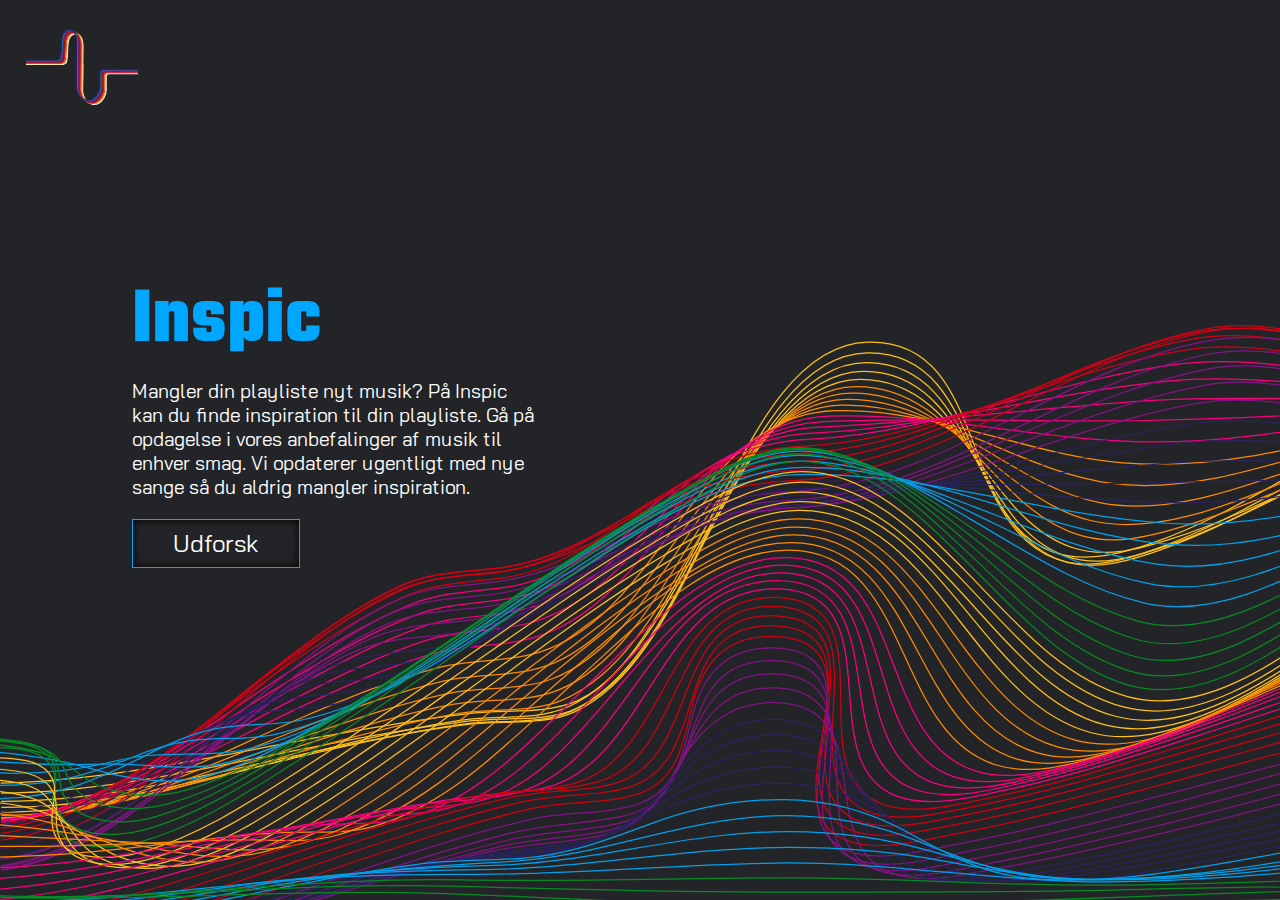
<file: index.html>
<!DOCTYPE html>
<html lang="da">
  <head>
    <meta charset="UTF-8" />
    <meta http-equiv="X-UA-Compatible" content="IE=edge" />
    <meta name="viewport" content="width=device-width, initial-scale=1.0" />
    <meta name="“robots”" content="“no" index” />
    <link rel="icon" type="image/svg+xml" href="billeder/favikon.svg" />
    <link rel="preconnect" href="https://fonts.googleapis.com" />
    <link rel="preconnect" href="https://fonts.gstatic.com" crossorigin />
    <link
      href="https://fonts.googleapis.com/css2?family=Bai+Jamjuree:ital,wght@0,200;0,300;0,400;0,500;0,600;0,700;1,200;1,300;1,400;1,500;1,600;1,700&family=Teko:wght@300;400;500;600&display=swap"
      rel="stylesheet"
    />
    <link rel="stylesheet" href="style.css" />
    <title>Forside</title>
  </head>
  <body class="forside">
    <header>
      <div class="logo">
        <a href="index.html"
          ><img src="billeder/logo_udenbaggrund.svg" alt="logo"
        /></a>
      </div>
    </header>

    <main>
      <section id="firstsection">
        <div class="splash">
          <h1>Inspic</h1>
          <p>
            Mangler din playliste nyt musik? På Inspic kan du finde inspiration
            til din playliste. Gå på opdagelse i vores anbefalinger af musik til
            enhver smag. Vi opdaterer ugentligt med nye sange så du aldrig
            mangler inspiration.
          </p>
          <a href="musik.html">Udforsk</a>
        </div>
      </section>
    </main>
  </body>
</html>
</file>
<file: style.css>
/* ------------------------------------------ fælles ------------------------------------------- */

* {
  margin: 0;
  box-sizing: border-box;
}

img {
  max-width: 100%;
}

h1 {
  font-family: "Teko", sans-serif;
  font-size: 3.5rem;
  color: white;
}

h2 {
  font-family: "Teko", sans-serif;
  font-size: 2.8rem;
  color: white;
}

h3 {
  font-family: "Teko", sans-serif;
  font-size: 1.4rem;
  color: white;
}

h4 {
  font-family: "Teko", sans-serif;
  font-size: 1.1rem;
  color: white;
}

p {
  font-family: "Bai Jamjuree", sans-serif;
  font-size: 1rem;
  color: white;
}

@media (min-width: 600px) {
  h1 {
    font-family: "Teko", sans-serif;
    font-size: 6rem;
    color: white;
  }

  h2 {
    font-family: "Teko", sans-serif;
    font-size: 4rem;
    color: white;
  }

  h3 {
    font-family: "Teko", sans-serif;
    font-size: 3rem;
    color: white;
  }

  h4 {
    font-family: "Teko", sans-serif;
    font-size: 2rem;
    color: white;
  }

  p {
    font-family: "Bai Jamjuree", sans-serif;
    font-size: 1.2rem;
    color: white;
  }
}

/* ------------------------------------------ header ------------------------------------------- */

header {
  background-color: #232427;
  display: flex;
  justify-content: space-between;
  padding: 2%;
  padding-right: 15%;
  align-items: center;
  max-height: 150px;
  position: fixed;
}

.side2 header {
  position: relative;
  /* boxshadow */
  -moz-box-shadow: 2px 2px 5px 0px black;
  -webkit-box-shadow: 2px 2px 5px 0px black;
  box-shadow: 2px 2px 5px 0px black;
}

a {
  text-decoration: none;
  font-family: "Bai Jamjuree", sans-serif;
  color: white;
  font-size: 1rem;
}

nav a {
  border: solid 1.5px #00a7ff;
  padding-inline: 50%;
  padding-block: 5%;
}
/* -------- hover - knap ----------- */
nav a:hover {
  background-color: #00a7ff;
  padding-inline: 50%;
  padding-block: 5%;
}
.logo img {
  width: 25%;
}

@media (min-width: 600px) {
  header {
    background-color: #232427;
    display: flex;
    justify-content: space-between;
    padding-inline: 2%;
    padding-right: 10%;
    align-items: center;
  }

  a {
    text-decoration: none;
    font-family: "Bai Jamjuree", sans-serif;
    color: white;
    font-size: 1rem;
  }

  nav a {
    border: solid 1.5px #00a7ff;
    padding-inline: 60%;
    padding-block: 5%;
  }
  nav a :hover {
    background-color: #00a7ff;
    padding-inline: 60%;
    padding-block: 5%;
  }
  .logo img {
    width: 10%;
  }

  a {
    font-size: 2rem;
  }
}

/* ------------------------------------------ forside ------------------------------------------- */
html .forside {
  background-color: #232427;
}
#firstsection {
  width: 100%;
  height: 100vh;
  background-image: url(billeder/splash.svg);
  background-color: #232427;
  background-size: cover;
  padding: 30px;
}

.splash h1 {
  font-family: Teko;
  font-size: 5rem;
  color: #00a7ff;
}

.splash p {
  margin-bottom: 30px;
}

.splash {
  margin-top: 35%;
}

.splash a {
  border: solid 1.5px #00a7ff;
  padding-inline: 10%;
  padding-block: 2%;
  font-size: 1.5rem;
  /* innershadow */
  -moz-box-shadow: inset 0 0 10px black;
  -webkit-box-shadow: inset 0 0 10px black;
  box-shadow: inset 0 0 10px black;
}
.splash a:hover {
  background-color: #00a7ff;
  padding-inline: 10%;
  padding-block: 2%;
}

@media (min-width: 1000px) {
  #firstsection {
    width: 100%;
    height: 100vh;
    background-image: url(billeder/splash.svg);
    background-color: #232427;
    background-size: cover;
    display: grid;
    grid-template-columns: repeat(12, 1fr);
    grid-template-rows: repeat(8, 1fr);
  }

  .splash {
    color: white;
    grid-column: 2/6;
    grid-row: 4;
    margin-top: 0%;
  }
}

/* ------------------------------------------ side 2 ------------------------------------------- */

html .side2 {
  background-color: #26272e;
}

.side2 nav button {
  font-family: "Teko", sans-serif;
}

.genre {
  font-size: 1rem;
  padding-top: 5%;
}
hr {
  border: #00a7ff 0.5px solid;
  margin-inline: 5%;
  margin-block: 5%;
}

article {
  /* styling - farve, inner shadow, padding osv. */
  background-color: #232427;
  margin-bottom: 5%;
  padding-inline: 2%;
  padding-bottom: 5%;
  box-shadow: #00a7ff;
  /* innershadow */
  -moz-box-shadow: inset 0 0 5px black;
  -webkit-box-shadow: inset 0 0 5px black;
  box-shadow: inset 0 0 5px black;
}
@media (max-width: 600px) {
  article {
    /* styling i grid i en liste form */
    display: grid;
    grid-template-columns: 1fr 1fr 1fr 1fr;
    grid-template-rows: 1fr 1fr 1fr;
    align-items: center;
    gap: 10px;
    background-color: #232427;
    margin-bottom: 5%;
    padding-inline: 2%;
    padding-bottom: 5%;
    box-shadow: #00a7ff;
    margin-left: 15px;
    margin-right: 15px;
  }

  article img {
    grid-column: 1/2;
    grid-row: 1/4;
    width: 100%;
  }
  article .sang {
    grid-column: 2/4;
    grid-row: 1/2;
    margin-top: 5%;
  }

  article .kunstner {
    grid-column: 2/4;
    grid-row: 2/3;
  }

  article .genre {
    grid-column: 2/4;
    grid-row: 3/4;
  }
}

h2 {
  text-align: center;
  padding-block: 10%;
}

@media (min-width: 600px) {
  .side2 nav {
    display: flex;
    flex-flow: wrap;
    gap: 20px;
    text-align: center;
    padding-inline: 5%;
    margin-bottom: 5%;
  }
}

button {
  background-color: #26272e;
  /* border: #00a7ff solid 1px; */
  border: none;
  color: white;
}
.valgt {
  /* valgt i filter menu */
  background-color: #26272e;
  color: #00a7ff;
  border: #00a7ff solid 1px;
  padding: 3%;
  text-decoration: none;
  /* innershadow */
  -moz-box-shadow: inset 0 0 10px black;
  -webkit-box-shadow: inset 0 0 10px black;
  box-shadow: inset 0 0 10px black;
}

.mere {
  /* læs mere - knap */
  border: #00a7ff solid 1px;
  color: #00a7ff;
  margin-top: 10px;
  padding: 5px;
  grid-column: 4;
  grid-row: 2;
  /* innershadow */
  -moz-box-shadow: inset 0 0 5px black;
  -webkit-box-shadow: inset 0 0 5px black;
  box-shadow: inset 0 0 5px black;
}

button:hover {
  background-color: #00a7ff;
  color: white;
}

.side2 nav button:hover {
  /* innershadow*/
  -moz-box-shadow: inset 0 0 5px black;
  -webkit-box-shadow: inset 0 0 5px black;
  box-shadow: inset 0 0 5px black;
}
@media (min-width: 600px) {
  h2 {
    padding-block: 5%;
  }
  .side2 nav {
    display: flex;
    flex-flow: wrap;
    justify-content: space-between;
    gap: 10px;
    text-align: center;
  }

  .side2 nav button {
    font-size: 1.5rem;
  }
  .valgt {
    background-color: #26272e;
    color: white;
    border: #00a7ff solid 1px;
    padding: 2%;
    text-decoration: none;
  }

  #container {
    /* desktop vises article i et grid med kolloner af 4 - data ligger sig under hinanden*/
    display: grid;
    grid-template-columns: 1fr 1fr 1fr 1fr;
    grid-template-rows: auto;
    gap: 20px;
    margin-inline: 5%;
  }

  article {
    padding-inline: 5%;
  }

  article .billede {
    padding-top: 5%;
  }
}

/* ------------------------------------------ DropDown Menu ------------------------------------------- */
/* dropdown knappen vises ikke */
.dropbtn {
  display: none;
}

@media (max-width: 599px) {
  /* brugermenuen vises i media query på under 599 px */
  .dropbtn {
    display: block;
    font-size: 1.5rem;
    margin-left: 15px;
    font-family: "Teko", sans-serif;
    padding: 2%;
    /* innershadow */
    -moz-box-shadow: inset 0 0 5px black;
    -webkit-box-shadow: inset 0 0 5px black;
    box-shadow: inset 0 0 5px black;
  }

  .dropdownElementer {
    display: none;
    position: absolute;
  }

  .dropdownElementer button {
    /* brugermenu knapperne styling */
    display: block;
    color: #ffffff;
    padding: 0px 10px;
    /* background-color: #3c3e49; */
    background-color: #232427;
    font-size: 1.5rem;
  }

  .show {
    display: flex;
    flex-flow: column;
    /* flex-basis: 5px; */
    justify-content: center;
  }
}

/* ------------------------------------------ popup ------------------------------------------- */
/* mobile version */
#singleView {
  display: none; /*vinduet er lukket*/
  position: fixed; /*ligger sig ovenpå sidens indhold*/
  left: 0;
  top: 0;
  width: 100vw;
  height: 100vh;
  background-color: #eff3ff56; /*lysere baggrund så siden bagved ikke er i fokus*/
}

#singleView article {
  /* styling af articlens data i popup */
  width: 45vh;
  height: auto;
  margin: 4rem auto;
  border-radius: 4px;
  padding: 12px;
  background-color: #232427;
  border: 2px solid black;
  display: flex;
  flex-direction: column;
}

#singleView img {
  /* styling af billedet i popup */
  width: 50%;
  margin-left: auto;
  margin-right: auto;
  padding-bottom: 5%;
  /* boxshadow */
  -moz-box-shadow: 0px 2px 5px 2px black;
  -webkit-box-shadow: 0px 2px 5px 2px black;
  box-shadow: 0px 2px 5px 2px black;
}

#singleView .kunstner {
  padding-bottom: 5%;
}

#singleView .fact {
  padding-top: 5%;
  padding-bottom: 2.5%;
}
.luk {
  color: white;
  margin-top: 2%;
  margin-left: 2%;
}

.luk:hover {
  color: #00a7ff;
}
@media (min-width: 600px) {
  /* desktop version */
  #singleView article {
    /* styling af articlens data i popup */
    width: 150vh;
    height: 95vh;
    margin: 1rem auto;
    border-radius: 4px;
    padding: 12px;
    background-color: #232427;
    display: grid;
    grid-template-columns: 1fr 1fr;
    grid-template-rows: 1fr 1fr 1fr 1fr 1fr 1fr 1fr;
  }
  /* placering af luk-knap */
  #singleView .luk {
    grid-column: 1/2;
    grid-row: 1/2;
  }
  /* placering af billede */
  #singleView .billede {
    grid-column: 1/2;
    grid-row: 2/4;
    width: 65%;
    padding: 0%;
  }

  /* placering af .sang */
  #singleView .sang {
    grid-column: 2/3;
    grid-row: 2/3;
  }
  /* placering af .kunstner */
  #singleView .kunstner {
    grid-column: 2/3;
    grid-row: 3/4;
    font-size: 1.4rem;
  }
  /* placering af .genre */
  #singleView .genre {
    grid-column: 2/3;
    grid-row: 5/6;
    font-size: 1.2rem;
    padding: 0;
  }
  /* placering af .udgivelsesar */
  #singleView .udgivelsesar {
    grid-column: 2/3;
    grid-row: 4/5;
  }
  /* placering af .fact */
  #singleView .fact {
    grid-column: 1/3;
    grid-row: 6/7;
    padding-inline: 8%;
    padding-top: 0;
  }
  /* placering af .link */
  #singleView .link {
    grid-column: 1/3;
    grid-row: 7/8;
    text-align: center;
    padding-inline: 8%;
  }
}
/* ------------------------------------------ footer ------------------------------------------- */

footer {
  font-family: "Bai Jamjuree", sans-serif;
  font-size: 1rem;
  color: white;
  text-align: center;
  padding-block: 5%;
  background-color: #232427;
  /* boxshadow */
  -moz-box-shadow: 0px 2px 5px 2px black;
  -webkit-box-shadow: 0px 2px 5px 2px black;
  box-shadow: 0px 2px 5px 2px black;
}
</file>
